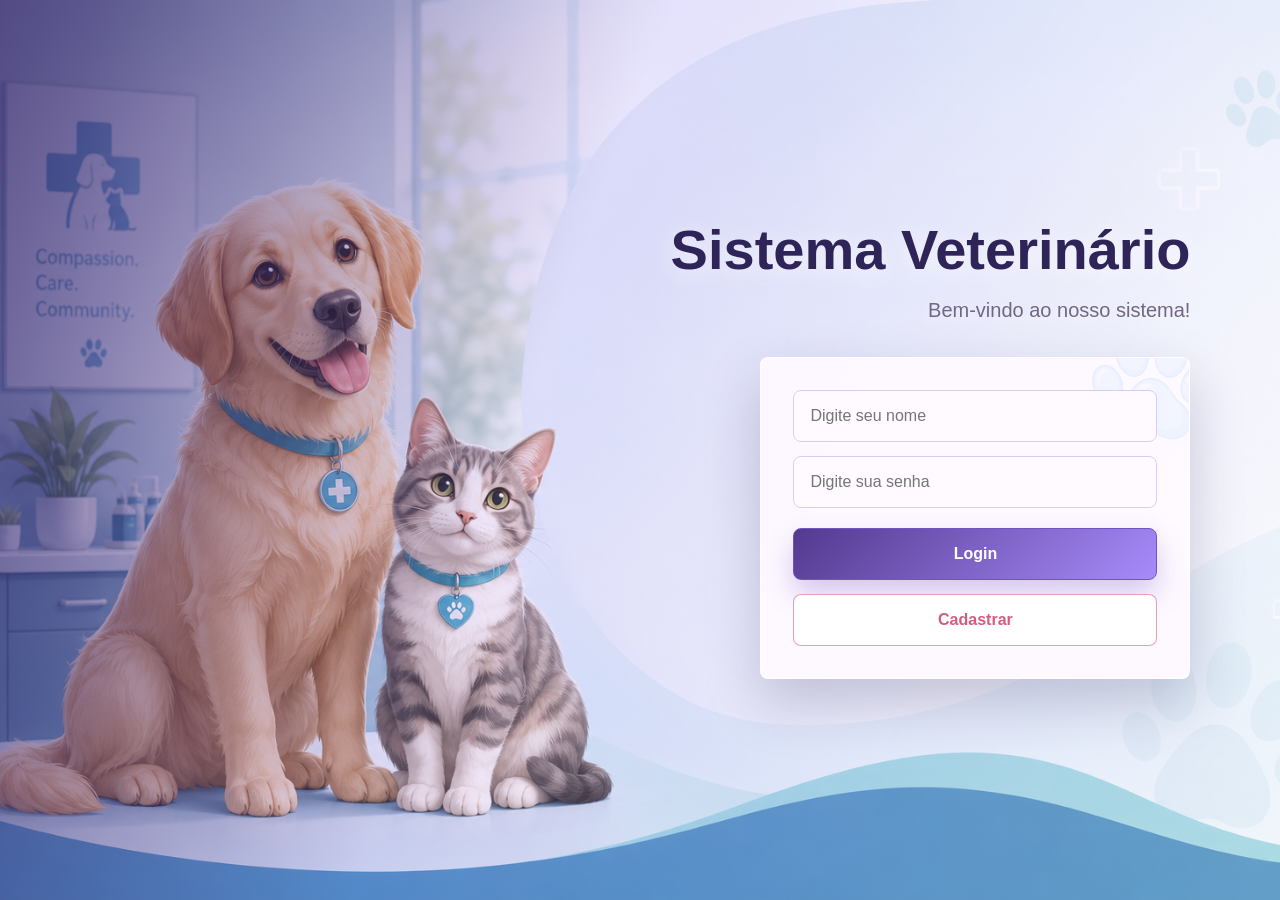
<file: index.html>
<!DOCTYPE html>
<html lang="pt-BR">
<head>
    <meta charset="UTF-8">
    <meta name="viewport" content="width=device-width, initial-scale=1.0">
    <title>Sistema Veterinário Cadastro e Login</title>
    <link rel="stylesheet" href="style.css">

</head>
<body>
    <div class="inicial-container">
        <h1>Sistema Veterinário</h1>
        <p>Bem-vindo ao nosso sistema!</p>

        <div class="form-container">
            <input class="inputUsuario"type="text" id="nomeUsuario" placeholder="Digite seu nome">
            <input class="inputSenha" type="password" id="senhaUsuario" placeholder="Digite sua senha">

            <button class="btnLogin" id="botaoLogin">Login</button>
            <button class="btnCadastro" id="botaoCadastro">Cadastrar</button>

        </div>
    </div>


    <script src="script.js"></script>
    
</body>
</html>
</file>
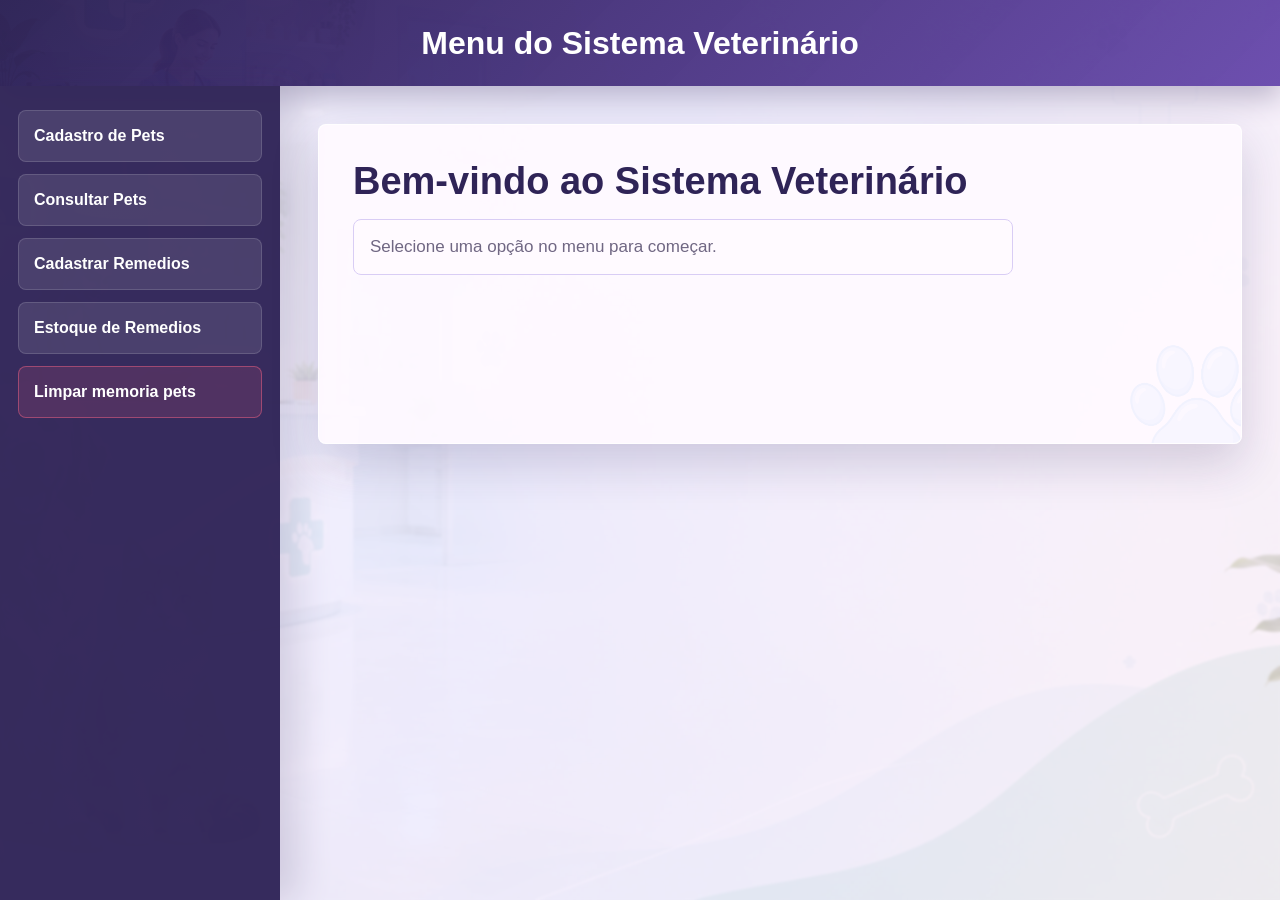
<file: menu.html>
<!DOCTYPE html>
<html lang="pt-BR">
<head>
    <meta charset="UTF-8">
    <meta name="viewport" content="width=device-width, initial-scale=1.0">
    <title>Sistema Veterinário Menu</title>
    <link rel="stylesheet" href="menu.css">

</head>
<body>
    <div class="menu-container">
        <header>
        <h1>Menu do Sistema Veterinário</h1>
        </header>

        <aside>
            <ul>
                <li><button onclick="abrirTela('cadastroPet')">Cadastro de Pets</button></li>
                <li><button onclick="abrirTela('ConsultarPets')">Consultar Pets</button></li>
                <li><button onclick="abrirTela('CadastrarRemedios')">Cadastrar Remedios</button></li>
                <li><button onclick="abrirTela('EstoqueRemedios')">Estoque de Remedios</button></li>
                <li><button id="limparConsultaPets">Limpar memoria pets</button></li>
            </ul>
        </aside>

        <main>
            <section id="inicio" >
                <h1>Bem-vindo ao Sistema Veterinário</h1>
                <p>Selecione uma opção no menu para começar.</p>
            </section>

        <section id="cadastroPet">
            <h2>Cadastro de Pets</h2>
            <p>Insira os dados do Pet</p>

            <p>Nome: <input type="text" id="nomePet" placeholder="Digite o nome do Pet"></p>
            <p>Especie: <select id="especie">
            <option value="Cachorro">Cachorro</option>
            <option value="Gato">Gato</option>
            </select></p>
            <p>Raça: <input type="text" id="raca" placeholder="Digite a raça do Pet"></p>
            <p>Idade: <input type="number" id="idade" placeholder="Digite a idade do Pet"></p>
            <p>Dono: <input type="text" id="dono" placeholder="Digite o nome do dono"></p>

            <button class="bntCadastrarPet" id="botaoCadastrarPet">Cadastrar Pet</button>
            <div id="botaoCancelamentoEdicao">
                
            </div>


        </section>

        <section id="ConsultarPets">
            <h2>Consultar Pets</h2>
            <button id="botaoConsultarPets">Consultar Pets</button>
            <p>Lista de Pets cadastrados:</p>

            <div id="listaPets">
                
            </div>
        </section>

        <section id="CadastrarRemedios">
            
            <h2>Cadastrar Remedios</h2>
            <p>Insira os dados do remedio</p>

            <p>Nome: <input type="text" id="nomeRemedio" placeholder="Digite o nome do remedio"></p>
            <p>Quantidade: <input type="number" id="quantidadeRemedio" placeholder="Digite a quantidade do remedio"></p>
            <p>Data de Validade: <input type="date" id="validadeRemedio"></p>

            <button class="bntCadastrarRemedio" id="botaoCadastrarRemedio">Cadastrar Remedio</button>
        </section>

        <section id="EstoqueRemedios">

            <h2>Estoque de Remedios</h2>
            <p>aqui depois eu irei implementar a lógica para consultar o estoque de remedios</p>

        </section>


        </main>

        
        
        

    </div>

    <script src="menuJS.js"></script>
</body>
</html>
</file>
<file: style.css>
:root {
    --verde-950: #2f2457;
    --verde-800: #54398f;
    --verde-600: #7352c6;
    --verde-400: #a78bfa;
    --menta-100: #f1edff;
    --azul-100: #f6f3ff;
    --coral-500: #d75b7f;
    --coral-100: #fff0f6;
    --texto: #2c2440;
    --texto-suave: #706783;
    --branco: #ffffff;
    --campo: #fffaff;
    --linha: #d9cdf5;
    --sombra-card: 0 24px 55px rgba(47, 36, 87, 0.22);
    --sombra-botao: 0 14px 28px rgba(115, 82, 198, 0.3);
}

* {
    box-sizing: border-box;
}

html {
    min-height: 100%;
}

body {
    min-height: 100vh;
    margin: 0;
    font-family: "Segoe UI", Arial, sans-serif;
    color: var(--texto);
    background:
        linear-gradient(110deg, rgba(62, 44, 112, 0.78), rgba(167, 139, 250, 0.2) 42%, rgba(255, 255, 255, 0.18)),
        url("imgs/tela login.png") left center / cover no-repeat fixed;
}

button,
input {
    font: inherit;
}

button {
    cursor: pointer;
}

.inicial-container {
    min-height: 100vh;
    display: flex;
    flex-direction: column;
    align-items: flex-end;
    justify-content: center;
    padding: 44px clamp(18px, 7vw, 92px) 44px 18px;
    text-align: left;
}

.inicial-container h1 {
    max-width: 760px;
    margin: 0;
    color: var(--verde-950);
    font-size: 56px;
    line-height: 1.04;
    letter-spacing: 0;
    text-shadow: 0 4px 22px rgba(255, 255, 255, 0.72);
}

.inicial-container p {
    max-width: 520px;
    margin: 16px 0 0;
    color: var(--texto-suave);
    font-size: 20px;
    line-height: 1.45;
    text-shadow: 0 3px 15px rgba(255, 255, 255, 0.66);
}

.form-container {
    width: 100%;
    max-width: 430px;
    position: relative;
    overflow: hidden;
    display: flex;
    flex-direction: column;
    gap: 14px;
    margin-top: 32px;
    padding: 32px;
    border: 1px solid rgba(255, 255, 255, 0.74);
    border-radius: 8px;
    background: rgba(255, 250, 255, 0.92);
    backdrop-filter: blur(14px);
    box-shadow: var(--sombra-card);
}

.form-container::before {
    content: "";
    position: absolute;
    top: -46px;
    right: -38px;
    width: 150px;
    height: 150px;
    background: url("imgs/patinha-decorativa.png") center / contain no-repeat;
    opacity: 0.13;
    pointer-events: none;
}

.form-container > * {
    position: relative;
    z-index: 1;
}

.inputUsuario,
.inputSenha {
    width: 100%;
    min-height: 52px;
    padding: 0 16px;
    border: 1px solid var(--linha);
    border-radius: 8px;
    outline: none;
    background: var(--campo);
    color: var(--texto);
    transition: 0.2s ease;
}

.inputUsuario:hover,
.inputSenha:hover {
    border-color: rgba(38, 131, 111, 0.45);
    background: var(--branco);
}

.inputUsuario:focus,
.inputSenha:focus {
    border-color: var(--verde-400);
    background: var(--branco);
    box-shadow: 0 0 0 4px rgba(167, 139, 250, 0.22);
}

.btnLogin,
.btnCadastro {
    width: 100%;
    min-height: 52px;
    border-radius: 8px;
    font-weight: 800;
    transition: 0.2s ease;
}

.btnLogin {
    margin-top: 6px;
    border: 1px solid var(--verde-600);
    background: linear-gradient(135deg, var(--verde-800), var(--verde-400));
    color: var(--branco);
    box-shadow: var(--sombra-botao);
}

.btnCadastro {
    border: 1px solid rgba(215, 91, 127, 0.58);
    background: var(--branco);
    color: var(--coral-500);
}

.btnLogin:hover,
.btnCadastro:hover {
    transform: translateY(-2px);
}

.btnLogin:hover {
    border-color: var(--verde-950);
    background: linear-gradient(135deg, var(--verde-950), var(--verde-600));
}

.btnCadastro:hover {
    background: var(--coral-100);
    border-color: var(--coral-500);
}

.btnLogin:active,
.btnCadastro:active {
    transform: translateY(0);
}

.btnLogin:focus-visible,
.btnCadastro:focus-visible {
    outline: 3px solid rgba(167, 139, 250, 0.34);
    outline-offset: 3px;
}

@media (max-width: 520px) {
    .inicial-container {
        align-items: center;
        padding: 30px 16px;
        text-align: center;
        background: rgba(47, 36, 87, 0.18);
    }

    .inicial-container h1 {
        font-size: 38px;
    }

    .inicial-container p {
        font-size: 18px;
    }

    .form-container {
        padding: 24px;
    }
}
</file>
<file: menu.css>
:root {
    --verde-950: #2f2457;
    --verde-850: #463178;
    --verde-700: #6545aa;
    --verde-500: #a78bfa;
    --menta-100: #f1edff;
    --azul-100: #f7f5ff;
    --coral-500: #d75b7f;
    --coral-100: #fff0f6;
    --amarelo-100: #fff8e8;
    --texto: #2c2440;
    --texto-suave: #706783;
    --branco: #ffffff;
    --campo: #fffaff;
    --linha: #d9cdf5;
    --sombra: 0 20px 48px rgba(47, 36, 87, 0.18);
    --sombra-botao: 0 13px 26px rgba(101, 69, 170, 0.28);
}

* {
    box-sizing: border-box;
}

html {
    min-height: 100%;
}

body {
    min-height: 100vh;
    margin: 0;
    font-family: "Segoe UI", Arial, sans-serif;
    color: var(--texto);
    background:
        linear-gradient(115deg, rgba(248, 245, 255, 0.96), rgba(241, 237, 255, 0.84) 44%, rgba(255, 240, 246, 0.74)),
        url("imgs/Imagem para a tela inicial.png") center / cover no-repeat fixed;
}

button,
input,
select {
    font: inherit;
}

button {
    cursor: pointer;
}

.menu-container {
    min-height: 100vh;
    display: grid;
    grid-template-columns: 280px 1fr;
    grid-template-rows: auto 1fr;
}

header {
    grid-column: 1 / -1;
    padding: 24px 30px;
    background:
        linear-gradient(135deg, rgba(47, 36, 87, 0.98), rgba(101, 69, 170, 0.94)),
        url("imgs/Imagem para a tela inicial.png") center 28% / cover no-repeat;
    color: var(--branco);
    box-shadow: 0 12px 28px rgba(47, 36, 87, 0.28);
}

header h1 {
    margin: 0;
    font-size: 32px;
    line-height: 1.2;
    text-align: center;
    letter-spacing: 0;
}

aside {
    padding: 24px 18px;
    background: rgba(47, 36, 87, 0.96);
    box-shadow: 16px 0 34px rgba(47, 36, 87, 0.16);
}

aside ul {
    display: flex;
    flex-direction: column;
    gap: 12px;
    margin: 0;
    padding: 0;
    list-style: none;
}

aside button {
    width: 100%;
    min-height: 52px;
    padding: 0 15px;
    border: 1px solid rgba(255, 255, 255, 0.14);
    border-radius: 8px;
    background: rgba(255, 255, 255, 0.1);
    color: var(--branco);
    font-weight: 800;
    text-align: left;
    transition: 0.2s ease;
}

aside button:hover,
aside button:focus-visible {
    background: rgba(167, 139, 250, 0.32);
    border-color: rgba(255, 255, 255, 0.32);
    transform: translateX(4px);
}

aside button:focus-visible {
    outline: 3px solid rgba(255, 255, 255, 0.24);
    outline-offset: 3px;
}

#limparConsultaPets {
    border-color: rgba(215, 91, 127, 0.58);
    background: rgba(215, 91, 127, 0.16);
}

#limparConsultaPets:hover,
#limparConsultaPets:focus-visible {
    background: var(--coral-500);
    border-color: var(--coral-500);
}

main {
    padding: 38px;
    backdrop-filter: blur(1px);
}

section {
    width: 100%;
    max-width: 980px;
    min-height: 320px;
    position: relative;
    overflow: hidden;
    margin: 0 auto;
    padding: 34px;
    border: 1px solid rgba(255, 255, 255, 0.82);
    border-radius: 8px;
    background: rgba(255, 250, 255, 0.9);
    backdrop-filter: blur(14px);
    box-shadow: var(--sombra);
}

section::after {
    content: "";
    position: absolute;
    right: -42px;
    bottom: -50px;
    width: 170px;
    height: 170px;
    background: url("imgs/patinha-decorativa.png") center / contain no-repeat;
    opacity: 0.08;
    pointer-events: none;
}

section > * {
    position: relative;
    z-index: 1;
}

section h1,
section h2 {
    margin: 0 0 14px;
    color: var(--verde-950);
    line-height: 1.2;
    letter-spacing: 0;
}

section h1 {
    max-width: 720px;
    font-size: 38px;
}

section h2 {
    font-size: 31px;
}

section p {
    margin: 14px 0 0;
    color: var(--texto-suave);
    font-size: 17px;
    line-height: 1.55;
}

#inicio > p,
#ConsultarPets > p,
#CadastrarRemedios > p:first-of-type,
#EstoqueRemedios > p {
    max-width: 660px;
    padding: 14px 16px;
    border: 1px solid var(--linha);
    border-radius: 8px;
    background: rgba(255, 250, 255, 0.78);
}

#cadastroPet,
#ConsultarPets,
#CadastrarRemedios,
#EstoqueRemedios {
    display: none;
}

#cadastroPet,
#CadastrarRemedios {
    max-width: 800px;
}

#cadastroPet > p:first-of-type,
#CadastrarRemedios > p:first-of-type {
    display: inline-block;
    margin-bottom: 22px;
    padding: 9px 13px;
    border: 1px solid rgba(167, 139, 250, 0.36);
    border-radius: 8px;
    background: var(--menta-100);
    color: var(--verde-700);
    font-weight: 800;
}

#cadastroPet > p:not(:first-of-type),
#CadastrarRemedios > p:not(:first-of-type) {
    display: grid;
    grid-template-columns: 140px 1fr;
    align-items: center;
    gap: 14px;
    margin-top: 15px;
    color: var(--texto);
    font-weight: 800;
}

input,
select {
    width: 100%;
    min-height: 48px;
    padding: 0 14px;
    border: 1px solid var(--linha);
    border-radius: 8px;
    outline: none;
    background: var(--campo);
    color: var(--texto);
    transition: 0.2s ease;
}

input:hover,
select:hover {
    border-color: rgba(101, 69, 170, 0.46);
    background: var(--branco);
}

input:focus,
select:focus {
    border-color: var(--verde-500);
    background: var(--branco);
    box-shadow: 0 0 0 4px rgba(167, 139, 250, 0.22);
}

.bntCadastrarPet,
.bntCadastrarRemedio,
#botaoConsultarPets {
    min-width: 220px;
}

#cadastroPet > .bntCadastrarPet {
    vertical-align: top;
}

#botaoCancelamentoEdicao {
    display: inline-block;
    margin-left: 10px;
    vertical-align: top;
}

#botaoCancelamentoEdicao:not(:has(button)) {
    display: none;
}

#botaoCancelarEdicao {
    min-width: 190px;
    border-color: rgba(215, 91, 127, 0.72);
    background: var(--coral-100);
    color: var(--coral-500);
    box-shadow: none;
}

#botaoCancelarEdicao:hover {
    border-color: var(--coral-500);
    background: var(--coral-500);
    color: var(--branco);
}

#listaPets {
    display: grid;
    grid-template-columns: repeat(auto-fit, minmax(230px, 1fr));
    gap: 16px;
    margin-top: 24px;
}

#listaPets:empty {
    min-height: 86px;
    border: 1px dashed var(--linha);
    border-radius: 8px;
    background: rgba(255, 250, 255, 0.7);
}

.pet-card {
    display: grid;
    grid-template-columns: repeat(2, minmax(0, 1fr));
    column-gap: 10px;
    padding: 18px;
    border: 1px solid var(--linha);
    border-radius: 8px;
    background:
        linear-gradient(150deg, rgba(255, 255, 255, 0.94), rgba(246, 243, 255, 0.88)),
        url("imgs/Imagem para a tela inicial.png") left bottom / 360px auto no-repeat;
    box-shadow: 0 11px 24px rgba(47, 36, 87, 0.1);
}

.pet-card h3 {
    grid-column: 1 / -1;
    margin: 0 0 12px;
    color: var(--verde-950);
    font-size: 22px;
    line-height: 1.2;
}

.pet-card p {
    grid-column: 1 / -1;
    margin: 8px 0;
    color: var(--texto);
    font-size: 16px;
    line-height: 1.4;
}

.pet-card hr {
    grid-column: 1 / -1;
    width: 100%;
    margin: 16px 0 0;
    border: 0;
    border-top: 1px solid var(--linha);
}

main button {
    min-height: 50px;
    margin-top: 22px;
    padding: 0 22px;
    border: 1px solid var(--verde-700);
    border-radius: 8px;
    background: linear-gradient(135deg, var(--verde-850), var(--verde-500));
    color: var(--branco);
    font-weight: 800;
    box-shadow: var(--sombra-botao);
    transition: 0.2s ease;
}

main button:hover {
    background: linear-gradient(135deg, var(--verde-950), var(--verde-700));
    border-color: var(--verde-950);
    transform: translateY(-2px);
}

main button:active {
    transform: translateY(0);
}

main button:focus-visible {
    outline: 3px solid rgba(167, 139, 250, 0.34);
    outline-offset: 3px;
}

main .pet-card .botaoEditar,
main .pet-card .botaoExcluir {
    width: 100%;
    min-width: 0;
    min-height: 42px;
    margin-top: 16px;
    padding: 0 14px;
    box-shadow: none;
}

main .pet-card .botaoEditar {
    grid-column: 1;
    border-color: var(--verde-700);
    background: var(--branco);
    color: var(--verde-700);
}

main .pet-card .botaoEditar:hover {
    border-color: var(--verde-950);
    background: var(--menta-100);
    color: var(--verde-950);
    transform: translateY(-1px);
}

main .pet-card .botaoExcluir {
    grid-column: 2;
    border-color: rgba(215, 91, 127, 0.7);
    background: var(--coral-100);
    color: var(--coral-500);
}

main .pet-card .botaoExcluir:hover {
    border-color: var(--coral-500);
    background: var(--coral-500);
    color: var(--branco);
    transform: translateY(-1px);
}

@media (max-width: 800px) {
    .menu-container {
        display: block;
    }

    header {
        padding: 22px 18px;
    }

    header h1 {
        font-size: 27px;
    }

    aside {
        padding: 16px;
    }

    aside ul {
        gap: 10px;
    }

    aside button:hover,
    aside button:focus-visible {
        transform: none;
    }

    main {
        padding: 20px 16px;
    }

    section {
        min-height: 260px;
        padding: 24px;
    }

    section h1 {
        font-size: 30px;
    }

    section h2 {
        font-size: 26px;
    }

    #cadastroPet > p:first-of-type,
    #CadastrarRemedios > p:first-of-type {
        display: block;
    }

    #cadastroPet > p:not(:first-of-type),
    #CadastrarRemedios > p:not(:first-of-type) {
        grid-template-columns: 1fr;
        gap: 8px;
    }

    main button,
    .bntCadastrarPet,
    .bntCadastrarRemedio,
    #botaoConsultarPets,
    #botaoCancelarEdicao {
        width: 100%;
    }

    #botaoCancelamentoEdicao {
        width: 100%;
        margin-left: 0;
    }

    #listaPets {
        grid-template-columns: 1fr;
    }
}
</file>
